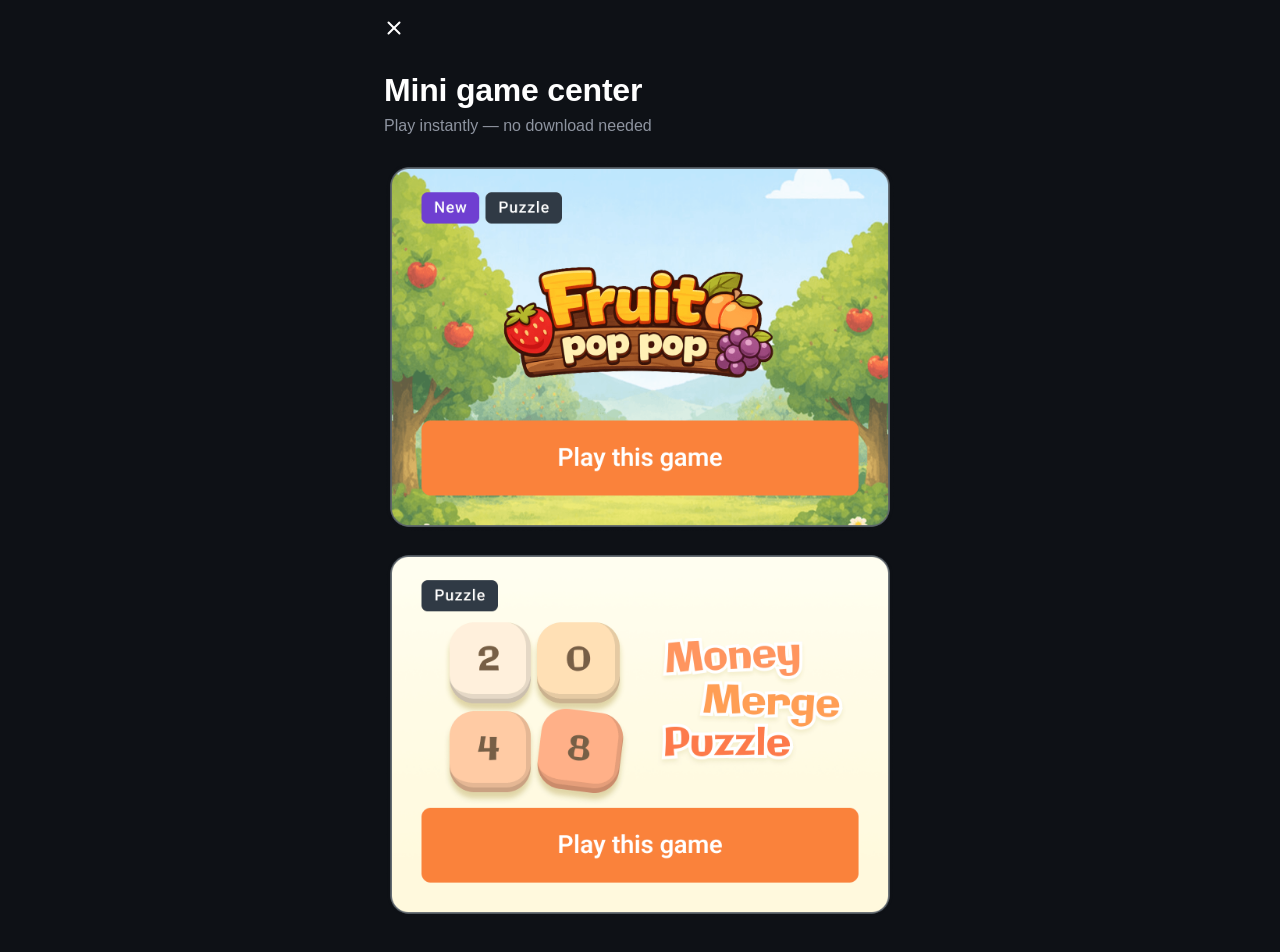
<file: index.html>
<!DOCTYPE html>
<html lang="en">
<head>
    <meta charset="UTF-8">
    <meta name="viewport" content="width=device-width, initial-scale=1, maximum-scale=1, user-scalable=no, viewport-fit=cover">
    <meta name="theme-color" content="#0E1116">
    <link rel="icon" href="data:,">
    <title>Mini game center</title>
    <!-- Google tag (gtag.js) -->
    <script async src="https://www.googletagmanager.com/gtag/js?id=G-1CB5WQ597F"></script>
    <script>
        window.dataLayer = window.dataLayer || [];
        function gtag(){dataLayer.push(arguments);}
        gtag('js', new Date());
        gtag('config', 'G-1CB5WQ597F');
    </script>
    <style>
        * { box-sizing: border-box; }

        html, body {
            margin: 0;
            padding: 0;
            min-height: 100vh;
            background: #0E1116;
            color: #ffffff;
            font-family: -apple-system, BlinkMacSystemFont, 'Segoe UI', Roboto,
                         'Helvetica Neue', Arial, sans-serif;
            -webkit-tap-highlight-color: transparent;
            -webkit-font-smoothing: antialiased;
        }

        .container {
            max-width: 560px;
            margin: 0 auto;
            padding:
                calc(env(safe-area-inset-top, 0px) + 12px)
                24px
                calc(env(safe-area-inset-bottom, 0px) + 32px);
        }

        .top-bar {
            display: flex;
            align-items: center;
            height: 32px;
            margin-bottom: 28px;
        }

        .close-btn {
            display: flex;
            align-items: center;
            justify-content: center;
            width: 28px;
            height: 28px;
            margin-left: -4px;
            background: none;
            border: none;
            padding: 0;
            color: #ffffff;
            cursor: pointer;
        }

        .close-btn svg {
            width: 22px;
            height: 22px;
        }

        .titles {
            margin-bottom: 24px;
        }

        .titles h1 {
            margin: 0 0 6px;
            font-size: 28px;
            font-weight: 700;
            letter-spacing: -0.2px;
            line-height: 1.15;
        }

        .titles p {
            margin: 0;
            font-size: 15px;
            color: #8E94A0;
            line-height: 1.4;
        }

        .cards {
            display: flex;
            flex-direction: column;
            gap: 16px;
        }

        .card {
            display: block;
            border: none;
            padding: 0;
            background: transparent;
            border-radius: 16px;
            overflow: hidden;
            transition: transform 0.12s ease;
        }

        .card:active {
            transform: scale(0.98);
        }

        .card img {
            display: block;
            width: 100%;
            height: auto;
        }

        @media (min-width: 720px) {
            .titles h1 { font-size: 32px; }
            .titles p  { font-size: 16px; }
        }
    </style>
</head>
<body>
<div class="container">
    <div class="top-bar">
        <button class="close-btn" type="button" onclick="closeApp()" aria-label="Close">
            <svg viewBox="0 0 24 24" fill="none" stroke="currentColor"
                 stroke-width="2.2" stroke-linecap="round">
                <line x1="6" y1="6" x2="18" y2="18"/>
                <line x1="18" y1="6" x2="6" y2="18"/>
            </svg>
        </button>
    </div>

    <div class="titles">
        <h1>Mini game center</h1>
        <p>Play instantly &mdash; no download needed</p>
    </div>

    <div class="cards">
        <a class="card" href="./fruit-pop/">
            <img src="images/fruit-pop.png" alt="Fruit Pop Pop">
        </a>
        <a class="card" href="./2048/">
            <img src="images/2048.png" alt="Money Merge Puzzle">
        </a>
    </div>
</div>

<script>
    // Initialize wsid + aid, then fire a SHW page-shown event. Mirrors the
    // pattern used inside the games' platform bridges.
    (function () {
        var charset = 'ABCDEFGHIJKLMNOPQRSTUVWXYZabcdefghijklmnopqrstuvwxyz0123456789';
        function getUUID(len) {
            var arr = new Uint8Array(len);
            window.crypto.getRandomValues(arr);
            var s = '';
            for (var i = 0; i < len; i++) s += charset.charAt(arr[i] % charset.length);
            return s;
        }
        window.__gameIndexWsid = getUUID(12) + '_' + getUUID(12) + '_' + Date.now();
        window.__gameIndexAid = '';

        function applyClientInfo(json) {
            if (!json) return;
            try {
                var info = JSON.parse(json);
                if (info && info.aid) window.__gameIndexAid = info.aid;
            } catch (e) {
                console.log('[Index] getClientInformation parse error: ' + e);
            }
        }

        var hasIosBridge = !!(window.webkit && window.webkit.messageHandlers
            && window.webkit.messageHandlers.getClientInformation
            && typeof window.webkit.messageHandlers.getClientInformation.postMessage === 'function');

        if (window.WebCommonBridge && typeof window.WebCommonBridge.getClientInformation === 'function') {
            try {
                applyClientInfo(window.WebCommonBridge.getClientInformation());
            } catch (e) {
                console.log('[Index] getClientInformation call error: ' + e);
            }
        } else if (hasIosBridge) {
            window.__gameIndexClientInfoCb = function (json) {
                applyClientInfo(json);
                fireShw();
            };
            window.webkit.messageHandlers.getClientInformation.postMessage(['__gameIndexClientInfoCb']);
        }

        var shwFired = false;
        function fireShw() {
            if (shwFired) return;
            shwFired = true;
            var payload = JSON.stringify({
                tag: 'GAME_INDEX_Main',
                cat: 'SHW',
                wsid: window.__gameIndexWsid || '',
                aid: window.__gameIndexAid || '',
                plat: 'app',
                lan: 'en'
            });
            if (window.WebCommonBridge && typeof window.WebCommonBridge.sendWebUserLog === 'function') {
                window.WebCommonBridge.sendWebUserLog(payload);
            } else if (window.webkit && window.webkit.messageHandlers
                       && window.webkit.messageHandlers.sendWebUserLog
                       && typeof window.webkit.messageHandlers.sendWebUserLog.postMessage === 'function') {
                window.webkit.messageHandlers.sendWebUserLog.postMessage([payload]);
            } else {
                console.log('[Index] log bridge missing: ' + payload);
            }
        }

        // Android sync path and no-bridge case fire immediately. iOS waits for
        // the async callback above; the timeout is a safety net so the event
        // is sent (with an empty aid) even if iOS never calls back.
        if (!hasIosBridge) fireShw();
        setTimeout(fireShw, 1500);
    })();

    function closeApp() {
        if (window.WebCommonBridge && typeof window.WebCommonBridge.finish === 'function') {
            window.WebCommonBridge.finish();
        } else if (window.webkit && window.webkit.messageHandlers
                   && window.webkit.messageHandlers.finish
                   && typeof window.webkit.messageHandlers.finish.postMessage === 'function') {
            window.webkit.messageHandlers.finish.postMessage({});
        } else {
            history.length > 1 ? history.back() : window.close();
        }
    }
</script>
</body>
</html>
</file>
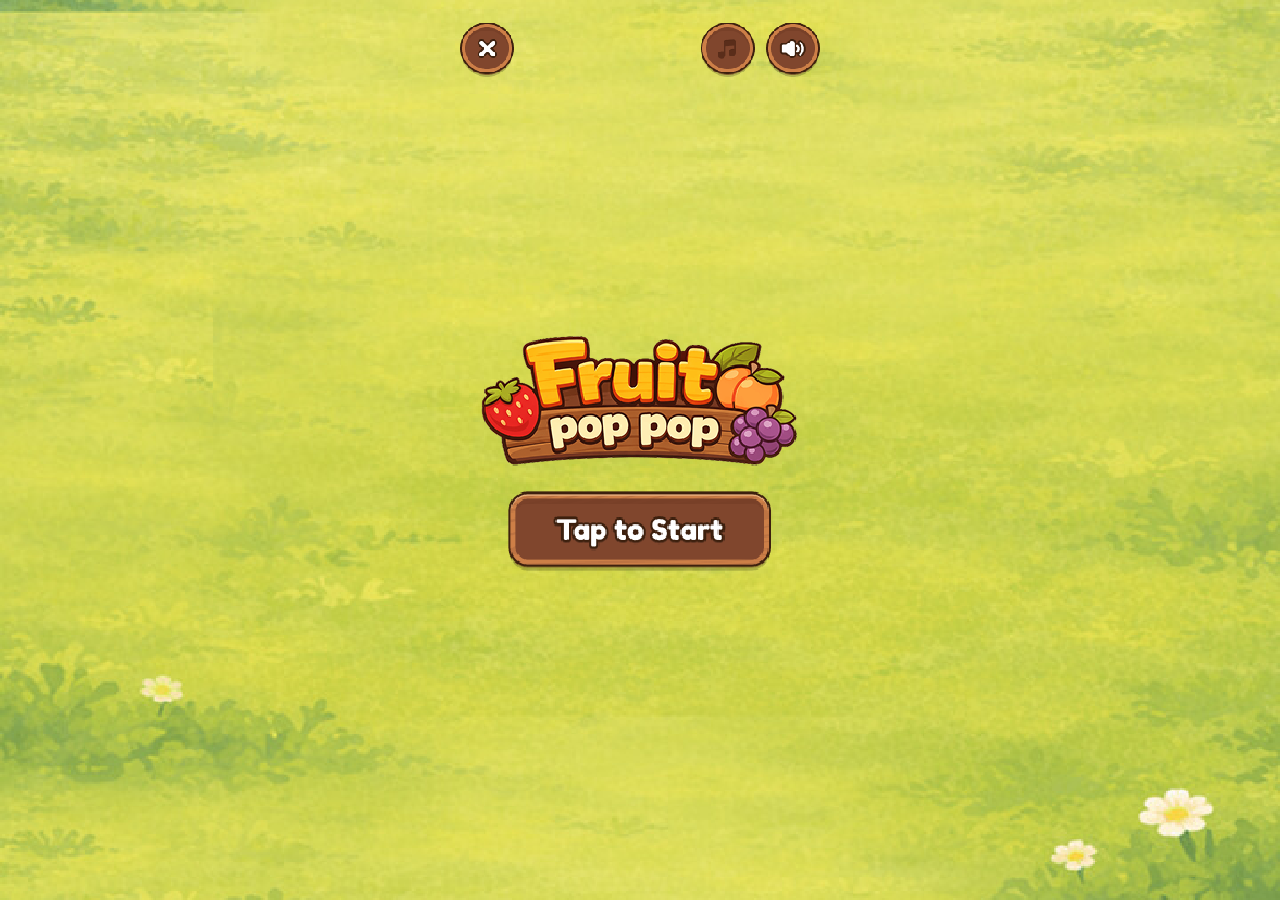
<file: fruit-pop/index.html>
<!doctype html>
<html>
<head>
  <title>Fruit Pop Pop</title>
  <meta http-equiv="content-type" content="text/html; charset=UTF-8">
  <meta name="viewport" content="width=device-width, initial-scale=1, maximum-scale=1, user-scalable=no, viewport-fit=cover">
  <meta name="apple-mobile-web-app-capable" content="yes">
  <meta name="apple-mobile-web-app-status-bar-style" content="black-translucent">
  <link rel="icon" href="data:,">
  <link href="styles.css" rel="stylesheet" type="text/css">
  <!-- Google tag (gtag.js) -->
  <script async src="https://www.googletagmanager.com/gtag/js?id=G-1CB5WQ597F"></script>
  <script>
      window.dataLayer = window.dataLayer || [];
      function gtag(){dataLayer.push(arguments);}
      gtag('js', new Date());
      gtag('config', 'G-1CB5WQ597F');
  </script>
</head>

<body>
<!-- Loading screen (removed when game starts) -->
<div id="loading-screen">
  <div id="loading-title">Fruit Pop Pop</div>
  <div id="loading-bar-bg">
    <div id="loading-bar-fill"></div>
  </div>
  <div id="loading-text">Loading...</div>
</div>

<div align="center" id="embed-html"></div>
<script type="text/javascript" src="html/html.nocache.js"></script>

<script>
document.addEventListener('contextmenu', e => e.preventDefault());
// Prevent iOS Safari scroll bounce and pull-to-refresh
document.addEventListener('touchmove', function(e) { e.preventDefault(); }, { passive: false });
document.addEventListener('gesturestart', function(e) { e.preventDefault(); });

var embed = document.getElementById('embed-html');
embed.addEventListener('mousedown', function(e) { e.preventDefault(); e.stopPropagation(); window.focus(); }, false);
embed.addEventListener('mouseup', function(e) { e.preventDefault(); e.stopPropagation(); }, false);

// Fix iOS Safari viewport height (address bar)
function fixViewportHeight() {
    document.documentElement.style.setProperty('--vh', window.innerHeight + 'px');
}
fixViewportHeight();
window.addEventListener('resize', fixViewportHeight);
</script>
</body>
</html>
</file>
<file: fruit-pop/styles.css>
html, body {
    margin: 0;
    padding: 0;
    width: 100%;
    height: 100%;
    height: var(--vh, 100vh);
    overflow: hidden;
    background-color: #1a0e05;
    position: fixed;
    top: 0; left: 0;
    touch-action: none;
    -webkit-overflow-scrolling: none;
    overscroll-behavior: none;
}

#embed-html {
    width: 100%;
    height: 100%;
    height: var(--vh, 100vh);
}

canvas {
    cursor: default;
    outline: none;
    display: block;
    width: 100% !important;
    height: var(--vh, 100%) !important;
    touch-action: none;
}

/* ===== Loading screen (farm theme) ===== */

#loading-screen {
    position: fixed;
    top: 0; left: 0; right: 0;
    height: var(--vh, 100vh);
    background: linear-gradient(to bottom, #2d1a0a, #1a0e05);
    display: flex;
    flex-direction: column;
    align-items: center;
    justify-content: center;
    z-index: 9999;
}

#loading-title {
    font-family: 'Trebuchet MS', 'Arial Rounded MT Bold', sans-serif;
    font-size: 32px;
    font-weight: bold;
    color: #f5d58a;
    margin-bottom: 36px;
    text-shadow: 0 2px 8px rgba(0,0,0,0.6), 0 0 20px rgba(245,213,138,0.15);
    letter-spacing: 2px;
}

#loading-bar-bg {
    width: 220px;
    height: 18px;
    background: #2a1808;
    border-radius: 9px;
    overflow: hidden;
    border: 2px solid #5a3820;
    box-shadow: inset 0 2px 4px rgba(0,0,0,0.5);
}

#loading-bar-fill {
    width: 0%;
    height: 100%;
    background: linear-gradient(to right, #d4882a, #f5c84a);
    border-radius: 7px;
    transition: width 0.15s ease-out;
    box-shadow: 0 0 8px rgba(245,200,74,0.3);
}

#loading-text {
    font-family: 'Trebuchet MS', sans-serif;
    font-size: 13px;
    color: #7a5a30;
    margin-top: 14px;
    letter-spacing: 1px;
}

.superdev {
    display: none;
}
</file>
